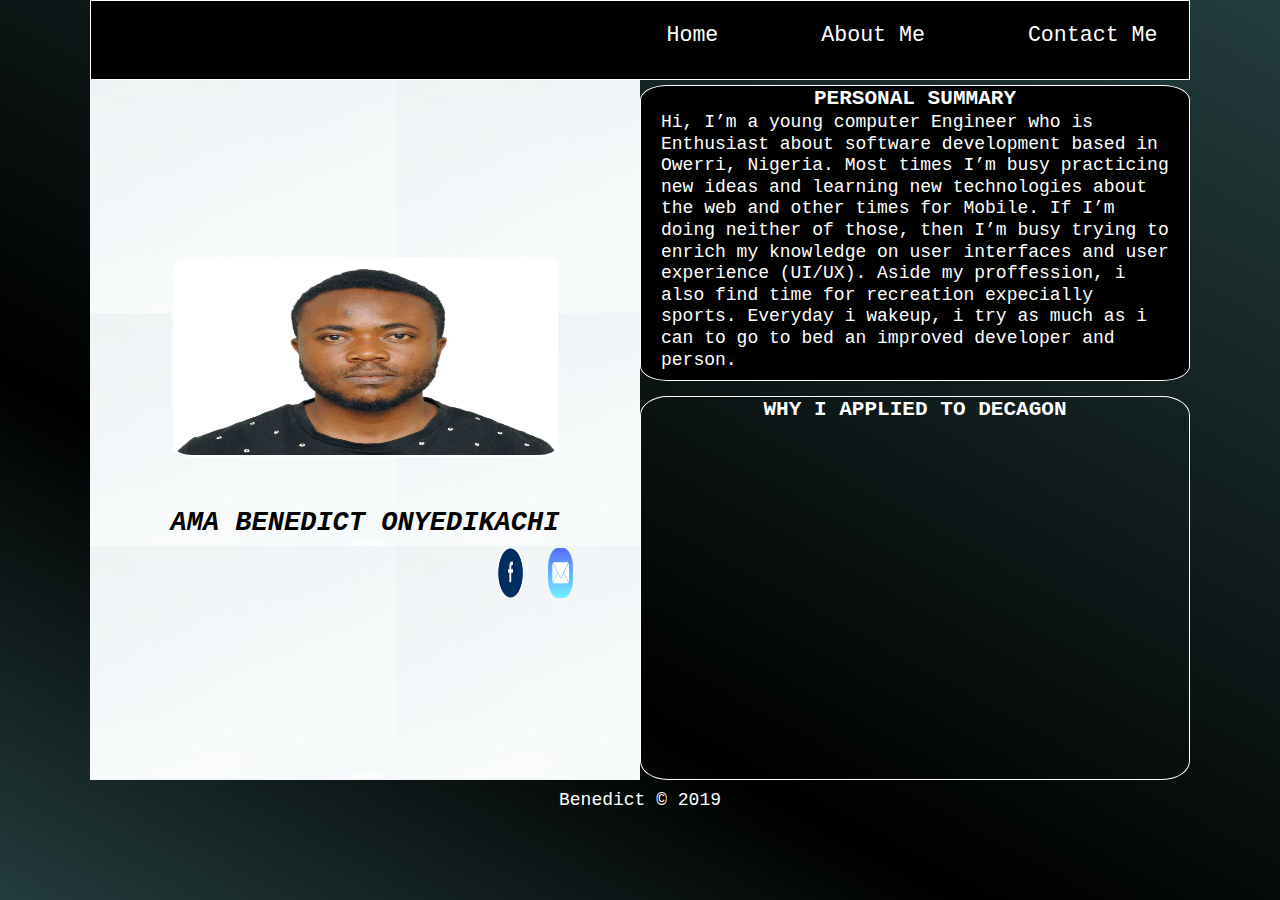
<file: index/index.html>
<!DOCTYPE html>
<html lang="en">
<head>
    <meta charset="UTF-8">
    <meta name="viewport" content="width=device-width, initial-scale=1.0">
    <meta http-equiv="X-UA-Compatible" content="ie=edge">
    <title>Home page</title>
    <link rel="stylesheet" href="index.css">

</head>

<body>
    <div class="page">
            <nav class="section menu">
                <ul class="list">
                    <li><a href="">Home</a></li>
                    <li><a href="../about/about.html">About Me</a></li>
                    <li><a href="../contact/contact.html">Contact Me</a></li>
                </ul>
            </nav>
        <div class="cover">
            <div class="section passport">
                <img src="../images/Ben2.jpg" alt="picture" class="image1">
                <div class="name">AMA BENEDICT ONYEDIKACHI</div>
                <div class="social">
                    <div class="facebook"><a href="http://facebook.com/amabendo"><img src="../images/fb.png" class="image2"></a></div>
                    <div class="mail"><a href="../contact/contact.html"><img src="../images/mail.svg" class="image2"></a></div>
                </div>    
            </div>
    
            <article class="section personal">
                <header class="per">
                    <div class="div">
                        <h3>PERSONAL SUMMARY</h3>
                    </div>
                    <div class="text">
                    Hi, I’m a young computer Engineer who is Enthusiast about software development based in Owerri, 
                    Nigeria. Most times I’m busy practicing new ideas and learning new technologies about the web and 
                    other times for Mobile. If I’m doing neither of those, then I’m busy trying to enrich my knowledge
                    on user interfaces and user experience (UI/UX). Aside my proffession, i also find time for recreation 
                    expecially sports. Everyday i wakeup, i try as much as i can to go to bed an improved developer and person. 
                    </div>
                </header>
                <header class="deca">
                    <h3>WHY I APPLIED TO DECAGON</h3>
                </header>
            </article>
        </div>    
        
        <footer class="foot">
                Benedict &copy; 2019
        </footer>
    </div>
</body>
</html>
</file>
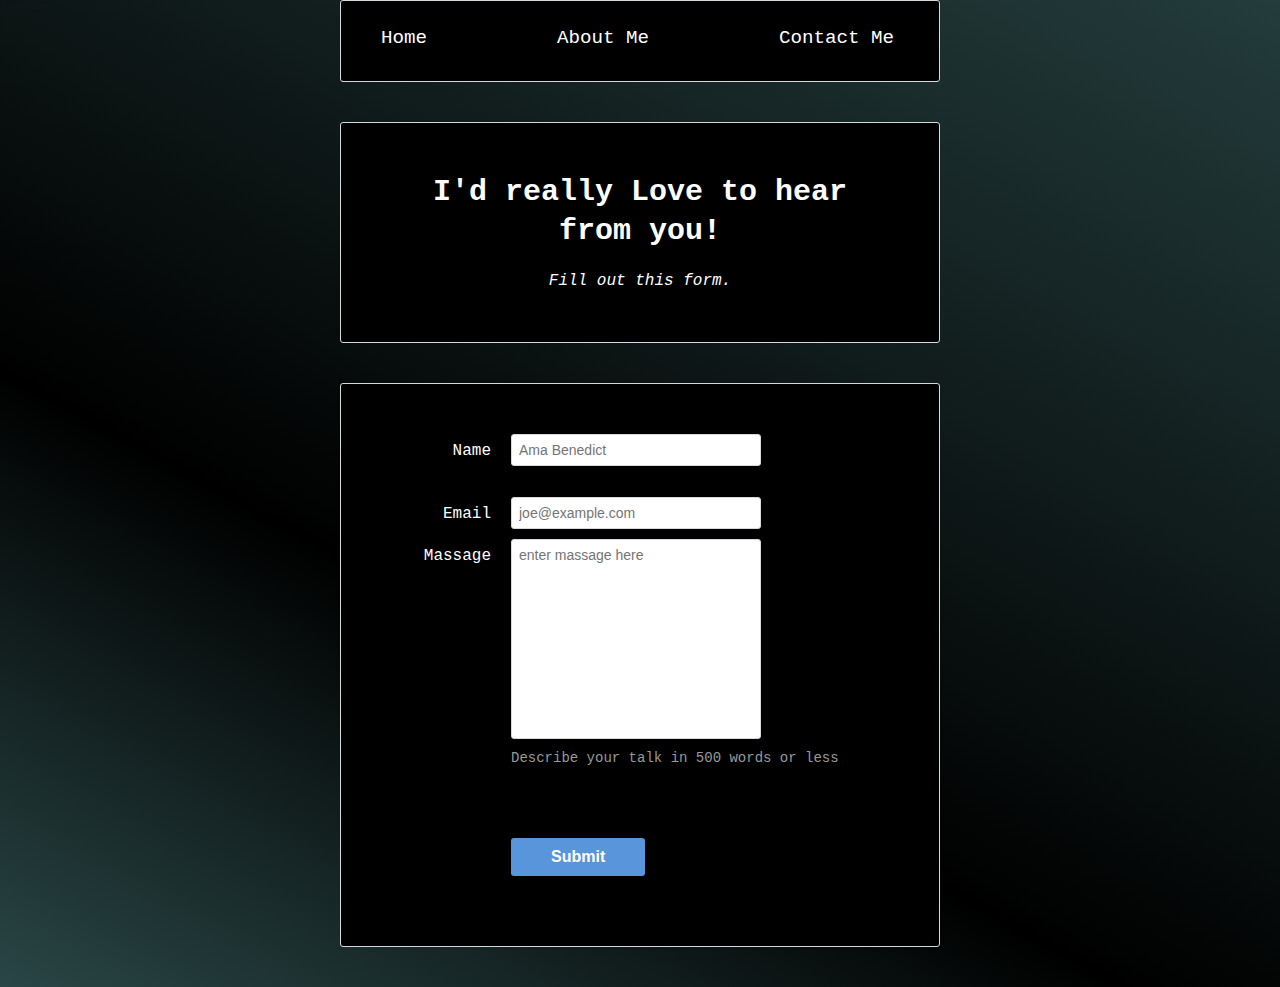
<file: contact/contact.html>
<!DOCTYPE html>
<html lang='en'>
  <head>
    <meta charset='UTF-8'/>
    <title>Speaker Submission</title>
    <link rel='stylesheet' href='contact.css'/>
  </head>
  <body>
    <header class="header1">
        <nav class="section navbar">
                <ul class="list">
                    <li><a href="../index/index.html">Home</a></li>
                    <li><a href="../about/about.html">About Me</a></li>
                    <li><a href="">Contact Me</a></li>
                </ul>
        </nav>
    </header>
    
    <header class='speaker-form-header'>
      <h1>I'd really Love to hear from you!</h1>
      <p><em> Fill out this form.</em></p>
    </header>

    <form action='' method='get' class='speaker-form'>
        <div class='form-row'>
            <label for='full-name'>Name</label>
            <input id='full-name' name='full-name' type='text' placeholder="Ama Benedict" required/>
        </div>
        <div class='form-row'>
            <label for='email'>Email</label>
            <input id='email' name='email' type='email'
            placeholder='joe@example.com'/>

            <!--inserting textarea on html-->
            <div class='form-row'>
                <label for='abstract'>Massage</label>
                <textarea id='abstract' name='abstract' placeholder='enter massage here' required></textarea>
                <div class='instructions'>Describe your talk in 500 words or less</div>
                </div>
            </div>

            <!--inserting submit button on html-->
            <div class='form-row'>
                <button>Submit</button>
            </div>
    </form>
  </body>
</html>
</file>
<file: index/index.css>
* {
    margin: 0;
    padding: 0;
    box-sizing: border-box;
  }
   body {
    font-size: 18px;
    font-family:Courier New, Courier, monospace;
    color: #ffff;
    background-image:url(../images/body.svg); 
  } 

 .page{
    margin: auto;
    width:80%;
    height:650px; 
}

.section {
  width: 100%;
  height: 550px;
  display: flex;
  justify-content: center;
  align-items: center;
}

.menu {
  background-color: #000;
  border:1px #fff solid;
  height: 80px;
  display:flex;
  justify-content:flex-end;
  
}

.header1{
    display:flex;
    flex-wrap:wrap;
}

a:link,
a:visited {
    /* color: #5D6063; */
    color:#ffffff;
    text-decoration: none;
  }
a:hover {
    text-decoration: underline;
  }

.list {
    display:flex;
    justify-content:space-around;
    list-style:none;
    width:50%;
    margin-bottom:10px;
    font-weight:border;
    font-size:1.2em;
}

.list > li {
    display: inline;
    margin-right: 50px;
  }
  
.list > li:last-of-type {
    margin-right: 5px;
  }


.passport{
    display:flex;
    justify-content:center;
    align-items:center;
    flex-direction:column;
    background-image:url(../images/me.png);
    width:40%;
    height:700px;
} 

.image1 {
    border:2px #fff solid;
    border-radius:5%;
    width:70%;
    height:200px;
    align-self:center;
    margin-bottom:50px;
}
.social{
  display:flex;
  width:30%;
  justify-content:flex-end;
  margin-top:10px;
  margin-left:300px;
}
.image2{
  width:50%;
  height:50px;
  border-radius:40%;
}

.name{
    font-family:Courier New, Courier, monospace;
    font-size: 1.5em;
    font-style:italic;
    color:#000;
    margin-top:1px;
    font-weight: bolder;
}

.personal{ 
    display:flex;
    justify-content:center;
    align-items:center;
    flex-direction:column;
    width:60%;
    height:700px;
    /* background-image:url(../images/blue.svg); */

    
}

.per{
    display:float;
    float:top;
    text-align:left;
    /* border:2px red solid; */
    width:100%;
    height:300px;
    clear:both;
    margin-top:10px;
    background-color: #000;
    border:0.5px #fff solid;
    border-radius:5%;
    margin:5px; 
    
}

.div {
  margin-bottom:2px;
  text-align:center;
}

.text{
  margin-left:20px;
  margin-right:20px;
  line-height: 1.2em;
  margin-bottom:5px;
}
.deca{
    float:bottom;
    /* border:2px blue solid; */
    width:100%;
    text-align:center;
    clear:both;
    margin-top:10px;
    height:390px;
    border:0.5px #fff solid;
    border-radius:5%;
}

.foot{
  width:100%;
  height:50px;
  text-align:center;
  margin-top:10px;
}
@media only screen and (max-width: 400px) {
  body {
    background-color: #F09A9D; /* Red */
  }  

.passport{
  width:100%
}
.name{
  text-align:center;
}
.social{
  margin-right:300px;
}
.list {
  width:100%;
  font-size:1.0em;
  flex-wrap:wrap;
}
.page{
  height:2000px;
}
.personal{
  width:100%;
  height:1100px;
}
.per{
  height:1000px;
}
.deca{
  height:1000px;
  margin-bottom:5px;
}
.foot{
  margin-bottom:5px;
  
}
}

@media only screen and (min-width: 401px) and (max-width: 960px) {
  .personal,
  .passport {
    width: 100%;
  }
}

@media only screen and (min-width: 961px) {
  .page {
    width: 1100px;
    margin: 0 auto;
  }
  .personal,
  .passport {
    width: 50.3%;
  }
  .cover{
    display: flex;
    justify-content:flex-start;
  }
}
</file>
<file: contact/contact.css>
* {
    margin: 0;
    padding: 0;
    box-sizing: border-box;
  }
  
body {
    /* color: #5D6063;
    background-color: #EAEDF0; */
    color: #ffff;
    background-image:url(../images/body.svg); 
    font-family:Courier New, Courier, monospace;
    font-size: 16px;
    line-height: 1.3;
  
    display: flex;
    flex-direction: column;
    align-items: center;
  }

.header1{
    display:flex;
    width:100%;
    background-color: #000;
    border: 1px solid #D6D9Dc;
    border-radius: 3px;
}

a:link,
a:visited {
    /* color: #5D6063; */
    color:#fff;
    text-decoration: none;
  }
a:hover {
    text-decoration: underline;
  }

.section {
    margin:auto;
    width: 100%;
    height: 80px;
    display: flex;
    justify-content: center;
    align-items: flex-end;
    /* background-image:url(../images/blue.svg); */
  }

.navbar{
    display:flex;
    justify-content:flex-end;
    
}
.list {
    display:flex;
    justify-content:space-around;
    list-style:none;
    width:100%;
    margin-bottom:30px;
    font-size:1.2em;
}

.list > li {
    display: inline;
    margin-right: 50px;
  }
  
.list > li:last-of-type {
    margin-right: 5px;
  }

.speaker-form-header {
    text-align: center;
    background-color: #000;
    border: 1px solid #D6D9Dc;
    border-radius: 3px;
    
    width: 80%;
    margin: 40px 0;
    padding: 50px;
  }
  
.speaker-form-header h1 {
    font-size: 30px;
    margin-bottom: 20px;
  }

.speaker-form {
    background-color: #000;
    border: 1px solid #D6D9DC;
    border-radius: 3px;
    
    width: 80%;
    padding: 50px;
    margin: 0 0 40px 0;
  }

  .form-row {
    margin-bottom: 40px;
    display: flex;
    justify-content: flex-start;
    flex-direction: column;
    flex-wrap: wrap;
  }
  
.form-row input[type='text'],
.form-row input[type='email'] {
    background-color: #FFFFFF;
    border: 1px solid #D6D9DC;
    border-radius: 3px;
    width: 100%;
    padding: 7px;
    font-size: 14px;
  }
  
.form-row label {
    margin-bottom: 15px;
  }

/* .form-row input[type='text']:invalid, */
.form-row input[type='email']:invalid {
      border: 1px solid #D55C5F;
      color: #D55C5F;
      box-shadow: none; /* Remove default red glow in Firefox */
    }
  
.form-row input[type='text']:focus,
.form-row input[type='email']:focus,
.form-row textarea:focus {
        border: 1px solid rgb(138, 92, 213);;
        box-shadow: none; /* Remove default red glow in Firefox */
    }
/*formatting textarea on css*/
.form-row textarea {
    font-family: "Helvetica", "Arial", sans-serif;
    font-size: 14px;
  
    border: 1px solid #D6D9DC;
    border-radius: 3px;
  
    min-height: 200px;
    margin-bottom: 10px;
    padding: 7px;
    resize: none;
  }
  
.form-row .instructions {
    color: #999999;
    font-size: 14px;
    margin-bottom: 30px;
  }

.form-row button {
    font-size: 16px;
    font-weight: bold;
  
    color: #FFFFFF;
    background-color: #5995DA;
  
    border: none;
    border-radius: 3px;
  
    padding: 10px 40px;
    cursor: pointer;
  }
  
.form-row button:hover {
    background-color: #76AEED;
  }
  
.form-row button:active {
    background-color: #407FC7;
  }

  @media only screen and (min-width: 700px) {
    .speaker-form-header,
    .speaker-form,
    .header1 {
      width: 600px;
    }
.form-row {
      flex-direction: row;
      align-items: flex-start; /* To avoid stretching */
      margin-bottom: 20px;
    }
.form-row input[type='text'], 
.form-row input[type='email'],
.form-row select,
.form-row textarea {
      width: 250px;
      height: initial;
    }
.form-row label {
      text-align: right;
      width: 120px;
      margin-top: 7px;
      padding-right: 20px;
    }

   /*formating the div after the textarea for desktop apearance*/
.form-row .instructions {
    margin-left: 120px;
  }

.form-row button {
    margin-left: 120px;
  }
}
</file>
